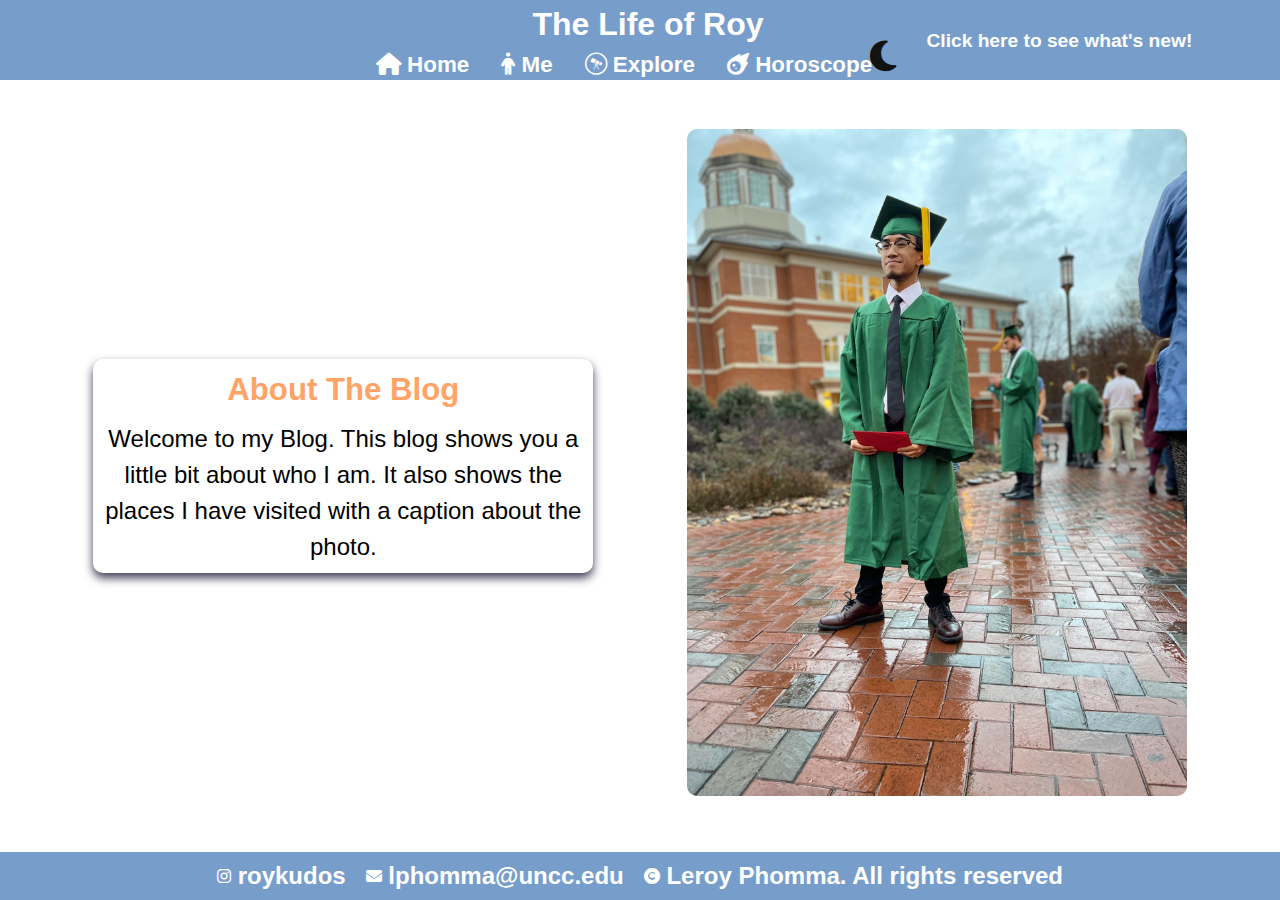
<file: index.html>
<!DOCTYPE html>
<html lang="en">
<head>
    <title>The Life of Roy</title>
    <meta charset="UTF-8">
    <meta http-equiv="X-UA-Compatible" content="IE=edge">
    <meta name="viewport" content="width=device-width, initial-scale=1">
    <meta name="author" content="Leroy Phomma">
    <link rel="stylesheet" href="css/styles.css" type="text/css">
    <link rel="stylesheet" href="https://cdnjs.cloudflare.com/ajax/libs/font-awesome/6.2.0/css/all.min.css">
    <script src="script.js" defer></script>
</head>
<body>
        <header>
            <h1>The Life of Roy</h1>
            <nav>
                <ul>
                    <li><a href="index.html"><i class="fa-solid fa-house"></i>&nbsp;Home</a></li>
                    <li><a href="bio.html"><i class="fa-solid fa-person"></i>&nbsp;Me</a></li>
                    <li><a href="explore.html"><i class="fa-brands fa-wpexplorer"></i>&nbsp;Explore</a>
                    <li><a href="horoscope.html"><i class="fa-solid fa-meteor"></i>&nbsp;Horoscope</a></li>
                </ul>
                <button class="darkModeBtn"><i class="fa-solid fa-moon"></i>
                <span class="tooltiptext">Check out Dark mode!</span></button>
                
                <button class="newStuffBtn">Click here to see what's new!</button>
                <div class="modal">
                    <div class="modal-content">
                        <span class="close-button">x</span>
                        <h1>New Dark Mode Feature!  </h1>
                        <h1>New Carousel feature in Explore page!</h1>
                        <h1>New Tool tip hover on moon icon!</h1>
                    </div>
                </div>
            </nav>
        </header>
        
    <main>
        <div class="container-img">
            <img src="images/roy.jpg" alt="roy" width="400" height="533">
        </div>
        <div class="container-content">
            <h2 class ="center-text">About The Blog</h2>
            <p class ="font-sm">Welcome to my Blog. This blog shows you a little bit about who I am. It also shows the places I have visited with a caption about the photo.</p>
        </div>
        
        
     </main>   
    <footer>
        <i class="fa-brands fa-instagram"></i>
        <p class="font-sm center-text">&nbsp;roykudos&nbsp;&nbsp;&nbsp; </p>
        <i class="fa-solid fa-envelope"></i><p class="font-sm center-text">&nbsp;lphomma@uncc.edu&nbsp;&nbsp;&nbsp; </p>
        <i class="fa-sharp fa-solid fa-copyright"></i><p class="font-sm center-text">&nbsp;Leroy Phomma. All rights reserved</p>
    </footer>   

</body>
</html>
</file>
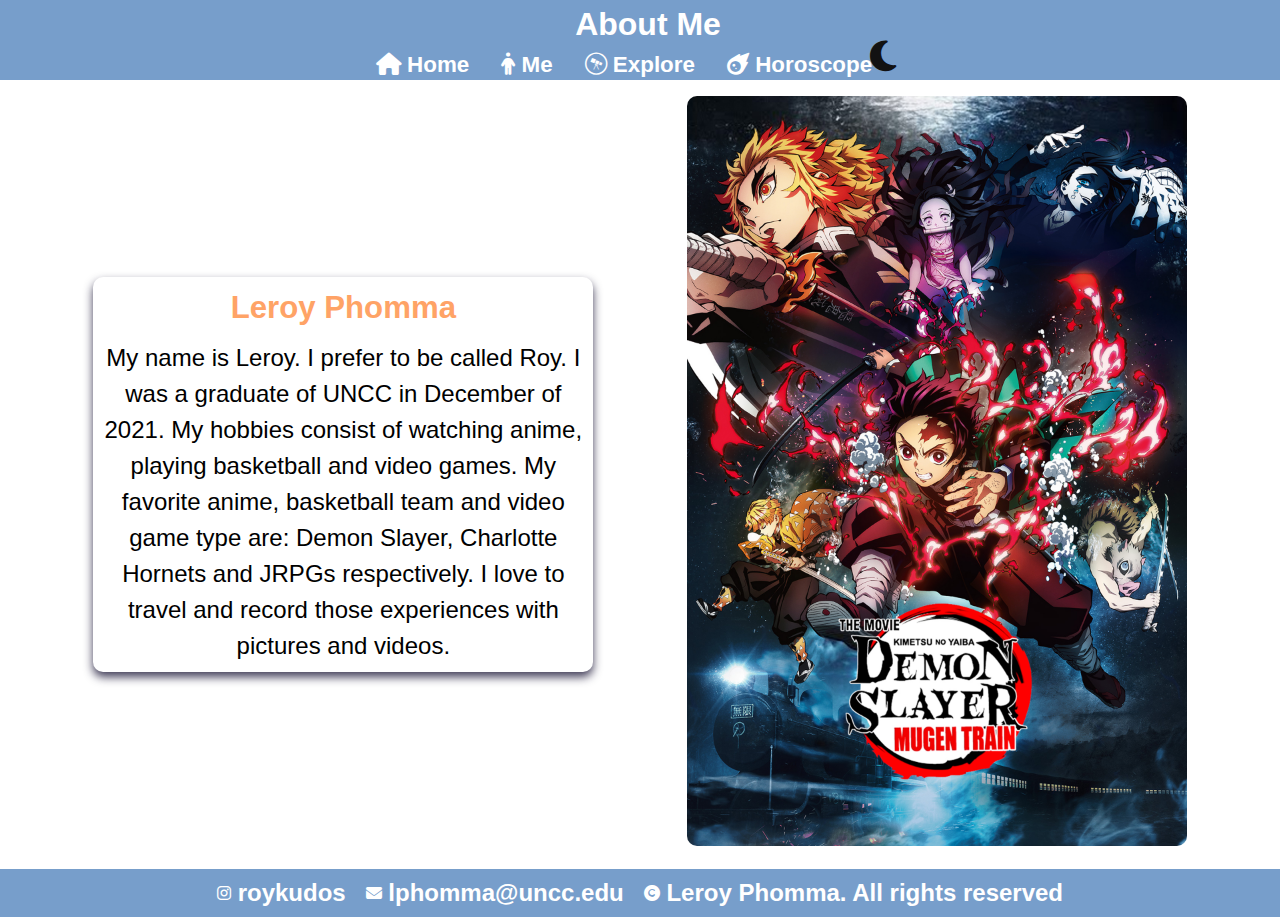
<file: bio.html>
<!DOCTYPE html>
<html lang="en">
<head>
    <meta charset="UTF-8">
    <meta http-equiv="X-UA-Compatible" content="IE=edge">
    <meta name="viewport" content="width=device-width, initial-scale=1.0">
    <meta name="author" content="Leroy Phomma">
    <title>Roy Blog</title>
    <link rel="stylesheet" href="css/styles.css" type="text/css">
    <link rel="stylesheet" href="https://cdnjs.cloudflare.com/ajax/libs/font-awesome/6.2.0/css/all.min.css">
    <script src="script.js" defer></script>
</head>

<body>
    <header>
        <h1>About Me</h1>
        <nav>
            <ul>
                <li><a href="index.html"><i class="fa-solid fa-house"></i>&nbsp;Home</a></li>
                <li><a href="bio.html"><i class="fa-solid fa-person"></i>&nbsp;Me</a></li>
                <li><a href="explore.html"><i class="fa-brands fa-wpexplorer"></i>&nbsp;Explore</a>
                <li><a href="horoscope.html"><i class="fa-solid fa-meteor"></i>&nbsp;Horoscope</a></li>
            </ul>
            <button class="darkModeBtn"><i class="fa-solid fa-moon"></i>
                
        </nav>
    </header>
<main>
    <div class="container-img">
        <img src="images/keonakhonePIC.jpg" alt="demon" width="400" height ="533">
    </div>

    <div class = "container-content">
        <h2 class ="center-text">Leroy Phomma</h2>
        <p class ="font-sm">My name is Leroy. I prefer to be called Roy. I was a graduate of UNCC in December of 2021. 
           My hobbies consist of watching anime, playing basketball and video games.
           My favorite anime, basketball team and video game type are: Demon Slayer, Charlotte Hornets and JRPGs respectively.
           I love to travel and record those experiences with pictures and videos. 
        </p>
    </div>
</main>
<footer>
    <i class="fa-brands fa-instagram"></i>
    <p class="font-sm center-text">&nbsp;roykudos&nbsp;&nbsp;&nbsp; </p>
    <i class="fa-solid fa-envelope"></i><p class="font-sm center-text">&nbsp;lphomma@uncc.edu&nbsp;&nbsp;&nbsp; </p>
    <i class="fa-sharp fa-solid fa-copyright"></i><p class="font-sm center-text">&nbsp;Leroy Phomma. All rights reserved</p>
</footer>   
</body>
</html>
</file>
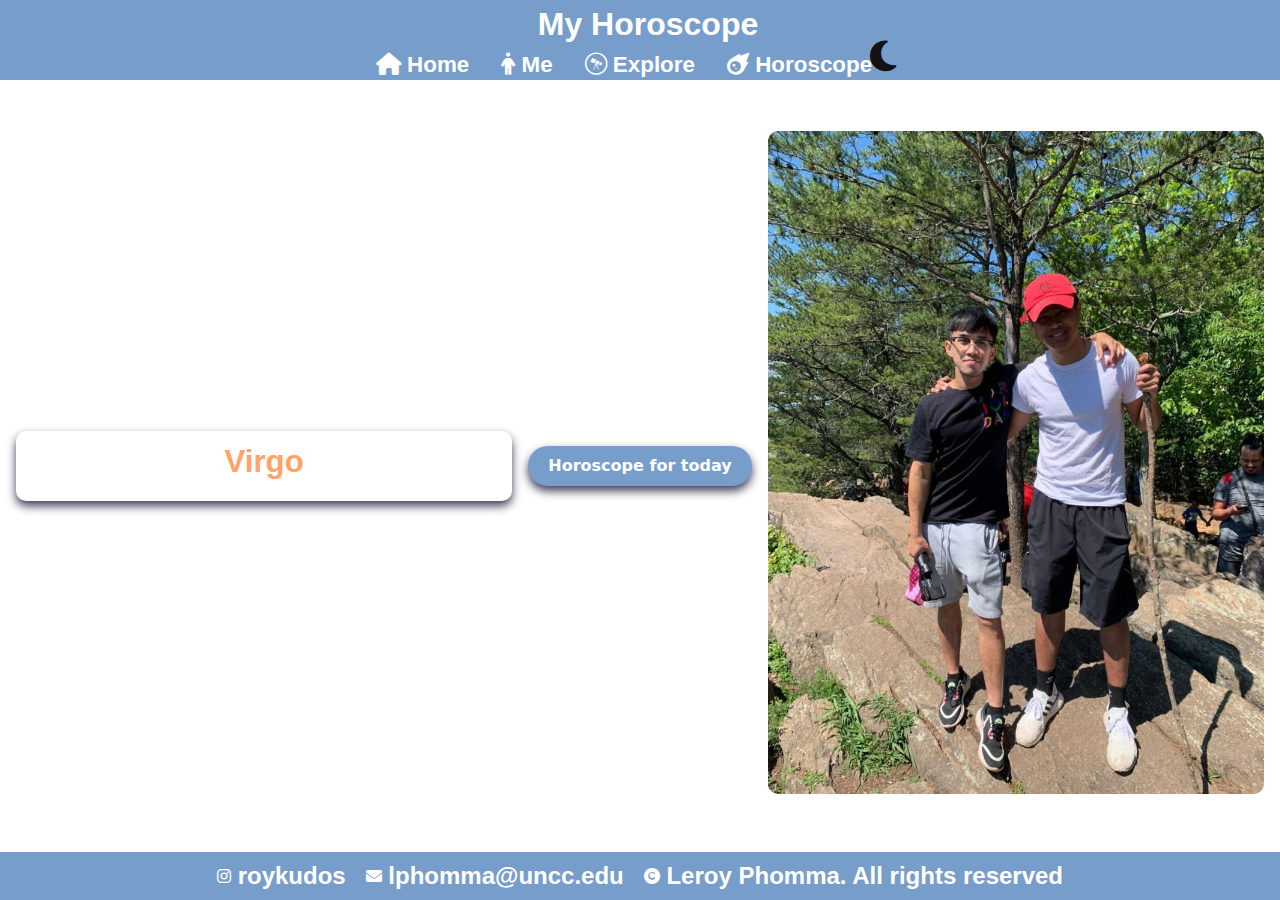
<file: horoscope.html>
<!DOCTYPE html>
<html lang="en">
<head>
    <title>The Life of Roy</title>
    <meta charset="UTF-8">
    <meta http-equiv="X-UA-Compatible" content="IE=edge">
    <meta name="viewport" content="width=device-width, initial-scale=1">
    <meta name="author" content="Leroy Phomma">
    <link rel="stylesheet" href="css/styles.css" type="text/css">
    <link rel="stylesheet" href="https://cdnjs.cloudflare.com/ajax/libs/font-awesome/6.2.0/css/all.min.css">
    <script src="script.js" defer></script>
</head>

<body>
    <header>
        <h1>My Horoscope</h1>
        <nav>
            <ul>
                <li><a href="index.html"><i class="fa-solid fa-house"></i>&nbsp;Home</a></li>
                <li><a href="bio.html"><i class="fa-solid fa-person"></i>&nbsp;Me</a></li>
                <li><a href="explore.html"><i class="fa-brands fa-wpexplorer"></i>&nbsp;Explore</a>
                <li><a href="horoscope.html"><i class="fa-solid fa-meteor"></i>&nbsp;Horoscope</a></li>
            </ul>
            <button class="darkModeBtn"><i class="fa-solid fa-moon"></i></button>
                
        </nav>
    </header> 
    
    <main>
        <div class="container-img">
            <img src="images/me_and_roy.jpg" alt="bros" width="400" height="533">
        </div><button class="show-horoscope">Horoscope for today</button>
        <div class="container-content">
            <h2 class = "center-text">Virgo</h2>

        </div>

        

    
    </main>
    
    <footer>
        <i class="fa-brands fa-instagram"></i>
        <p class="font-sm center-text">&nbsp;roykudos&nbsp;&nbsp;&nbsp; </p>
        <i class="fa-solid fa-envelope"></i><p class="font-sm center-text">&nbsp;lphomma@uncc.edu&nbsp;&nbsp;&nbsp; </p>
        <i class="fa-sharp fa-solid fa-copyright"></i><p class="font-sm center-text">&nbsp;Leroy Phomma. All rights reserved</p>
    </footer>    
</body>
</html>
</file>
<file: css/styles.css>
:root{
    --lightblue: #779ecb;
    --white: #ffffff;
    --black: #000000;
    --lightOrange: #ffa366;
    --darkGray: #121212;
    --lightGray: #332940;
}
/*----GENERAL------*/
* {
    margin: 0px;
    padding: 0px;
    box-sizing: border-box;
}

body{
    font-family: helvetica, sans-serif;
    min-height: 100vh;
    line-height: 1.5;
    background: var(--white);
    color: var(--black);
    transition: ease-in, 0.7s;
    
}

header, footer{
    background-color:  var(--lightblue);
    color: var(--white);
    font-weight:bold;
    transition: ease-in, 0.7s;
    
}
/*----------*/

/*----font size for footer and text alignment for center ------*/
.font-sm {
    font-size: 1.5rem;
}

.right-indent{
    padding-left: 1em;
}

.center-text {
    text-align: center;
}

/*----Grid design for Header, body and footer, Nav------*/
header{
    display: grid;
    grid-area: header;   
}

body{
    display: grid;
    grid-template-areas: 
    "header header header"
    "body body body"
    "footer footer footer";
    grid-template-columns: 80pc;
    grid-template-rows: 5rem 1fr 3rem;
    grid-area: body
}

footer{
    display: grid; 
    grid-area: footer;
 }

 h1 {
    text-align: center;
    padding-left: 1rem;
    
}

nav li {
    list-style-type:none;
    text-decoration:none;
    padding-right: 2rem;
    font-size: 1.4rem;
}


nav a {
    list-style-type:none;
    text-decoration:none;
    color: var(--white);
}

nav a:hover, 
nav a:active{
    border-bottom: 4px solid var(--lightblue);
    cursor: pointer;
    color: black;
}

header.container{
    display:flex;
    flex-direction: column;
    justify-content: start;
    align-items: flex-end;
    flex-wrap: wrap;
    align-content: space-between;
}

ul{
    display: flex;
    flex-direction: row;
    justify-content: center;
    align-items: center;
}

/*----Main Content Adjustment------*/
main {
    padding: 1rem;
    background-color: var(--white);
    transition: ease-in, 0.7s;
}


h2 {
    color: var(--lightOrange);
    margin-bottom: .5rem;

}

img {
    width: 100%;
    height: auto;
    border-radius: 10px;
}

main li {
    background-image: url("../images/roy.png");
    background-repeat: no-repeat;
    background-size: 1em 1em;
    padding-left: 1.5em;
    background-position: 0 0.2em;
 
}

.container-content{
    display: flex;
    flex-direction: column;
    justify-content: space-evenly;
    text-align: center;
    padding: 0.5rem;
    border-radius: 10px;
    box-shadow: 0px 5px 10px 0 rgba(17, 12, 46, 0.8);
    font-size: 1.3rem;
}

main{
    display:flex;
    flex-direction: row-reverse;
    justify-content: space-evenly;
    align-items: center;
    gap: 1rem;
    flex-wrap: wrap;
}
/*----main content container adjustments------*/
.container-img, .container-content{
    flex-basis: 300px;
    flex-grow: 1;
    max-width: 500px;

}
/*----footer flex------*/
footer{
    display:flex;
    flex-direction: row;
    justify-content: center;
    align-items: center;
}


textarea{
    height: 8em;
}

input[type="submit"] {
    background-color: var(--lightblue);
    color: var(--white);
    font-size: 1.25rem;
    font-weight: bold;
    padding: 0.5em 1em;
    border-radius: 5px; 
  }

  .carousel-container{
    width: 50%;
    margin: 0 auto;
    position: relative;
    left: 25%;
  }

  .carousel{
    list-style: none;
    width: 100%;
    height: 750px;
    position: relative;
  }

  .carousel-item{
    height: 100%;
    width: 100%;
    opacity: 0;
    transition: 250ms opacity ease-in;
    transition-delay: 250ms;
  }

  .carousel-item.active{
    opacity: 1;
    z-index: 1;
    transition-delay: 0;
  }

  .carousel-item > img{
    display: block;
    width: 100%;
    height: 100%;
    object-fit: cover;
    object-position: center;
    position: absolute;
    top: 0;
    left: 0;  
  }

.carousel-button {
    background: transparent;
    border: none;
    font-size: 1.2rem;
    font-weight: 900;
    color: var(--lightblue);
    position: absolute;
    top: 50%;
    width: 2rem;
    height: 2rem;
    border-radius: 50%;
}

.carousel-button.left{
    left: -2.2rem;
    
}

.carousel-button.right{
    right: -2.2rem;
}

.carousel-button:hover {
    cursor: pointer;
    background-color: var(--lightblue);
    color: black;

}

.darkModeBtn{
    background: transparent;
    border: none;
    color: var(--darkGray);
    font-size: 2.2rem;
    font-weight: 900;
    position: relative;
    cursor: pointer;
    top: -60%;
    left: 68%;
    animation: bounce 0.5s cubic-bezier(0.8,0,1,1) infinite alternate;
}


.darkModeBtnClicked{
  background: transparent;
  border: none;
  color: var(--white);
  font-size: 2.2rem; 
  font-weight: 900; 
  cursor: pointer;
}


@keyframes bounce {
    100%{
        margin-top: 30px;
    }
}


.darkMode{
    background-color: var(--darkGray);
    color: white;
    transition: ease-in, 0.7s;
}

.lightDarkMode{
    background-color: var(--lightGray);
    color: white;
    transition: ease-in, 0.7s;
}
  
.containerDarkMode{
    padding: 0.5rem;
    border-radius: 10px;
    box-shadow: 0px 5px 10px 0 rgba(53, 53, 54, 0.8);
    transition: ease-in, 0.7s;
}

.darkModeBtn .tooltiptext{
    visibility: hidden;
    width: 120px;
    font-size: 1.2rem;
    background-color: var(--lightOrange);  
    color: black;
    text-align: center;
    border-radius: 6px;
    padding: 5px 0;

    /* Position the tooltip */
    position: absolute;
    z-index: 1;
}

.darkModeBtn:hover .tooltiptext {
    visibility: visible;
  }

.newStuffBtn{
    background: transparent;
    border: none;
    color: var(--white);
    font-size: 1.2rem;
    font-weight: 900;
    position: relative;
    cursor: pointer;
    top: -90%;
    left: 70%;
}

.modal{
    position: fixed;
    left: 0;
    top: 0;
    width: 100%;
    height: 100%;
    background-color: rgba(0,0,0,0.5);
    opacity: 0;
    visibility: hidden;
    transform: scale(1.1);
    transition: visibility 0s linear 0.25s, opacity 0.25s, transform 0.25s;
}

.modal-content{
    position: absolute;
    top: 50%;
    left: 50%;
    transform: translate(-50%, -50%);
    background-color: var(--darkGray);
    padding: 1rem 1.5rem;
    height: auto;
    width: auto;
    border-radius: 0.5rem;
}

.close-button {
    float:right;
    width: 1.5rem;
    line-height: 1.5rem;
    text-align: center;
    cursor: pointer;
    border-radius: 0.25rem;
    background-color: var(--lightGray);

}

.close-button:hover {
    background-color: var(--darkGray);
}

.show-modal {
    opacity: 1;
    visibility: visible;
    transform: scale(1.0);
    transition: visibility 0s linear 0s, opacity 0.25s 0s, transform 0.25s;
}

.show-horoscope{
    /* CSS */
      align-items: center;
      background-color: var(--lightblue);
      box-shadow: 0px 5px 10px 0 rgba(17, 12, 46, 0.8);
      border: 0;
      border-radius: 100px;
      box-sizing: border-box;
      color: #ffffff;
      cursor: pointer;
      display: inline-flex;
      font-family: -apple-system, system-ui, system-ui, "Segoe UI", Roboto, "Helvetica Neue", "Fira Sans", Ubuntu, Oxygen, "Oxygen Sans", Cantarell, "Droid Sans", "Apple Color Emoji", "Segoe UI Emoji", "Segoe UI Symbol", "Lucida Grande", Helvetica, Arial, sans-serif;
      font-size: 16px;
      font-weight: 600;
      justify-content: center;
      line-height: 20px;
      max-width: 480px;
      min-height: 40px;
      min-width: 0px;
      overflow: hidden;
      padding: 0px;
      padding-left: 20px;
      padding-right: 20px;
      text-align: center;
      touch-action: manipulation;
      transition: background-color 0.167s cubic-bezier(0.4, 0, 0.2, 1) 0s, box-shadow 0.167s cubic-bezier(0.4, 0, 0.2, 1) 0s, color 0.167s cubic-bezier(0.4, 0, 0.2, 1) 0s;
      user-select: none;
      -webkit-user-select: none;
      vertical-align: middle;
    }
    
    .show-horoscope:hover,
    .show-horoscope:focus { 
      background-color: #16437E;
      color: #ffffff;
    }
    
    .show-horoscope:active {
      background: #09223b;
      color: rgb(255, 255, 255, .7);
    }
    
    .show-horoscope:disabled { 
      cursor: not-allowed;
      background: rgba(0, 0, 0, .08);
      color: rgba(0, 0, 0, .3);
    }

    .show-horoscope.darkMode{
        background-color: var(--lightGray);
        box-shadow: 0px 5px 10px 0 rgba(53, 53, 54, 0.8);
        transition: ease-in, 0.7s;
    }

    .show-horoscope.darkMode:hover,
    .show-horoscope.darkMode:focus { 
      background-color: var(--darkGray);
      color: #ffffff;
    }

    .show-horoscope.darkMode:disabled { 
        cursor: not-allowed;
        background: rgba(0, 0, 0, .08);
        color: var(--lightGray);
      }
</file>
